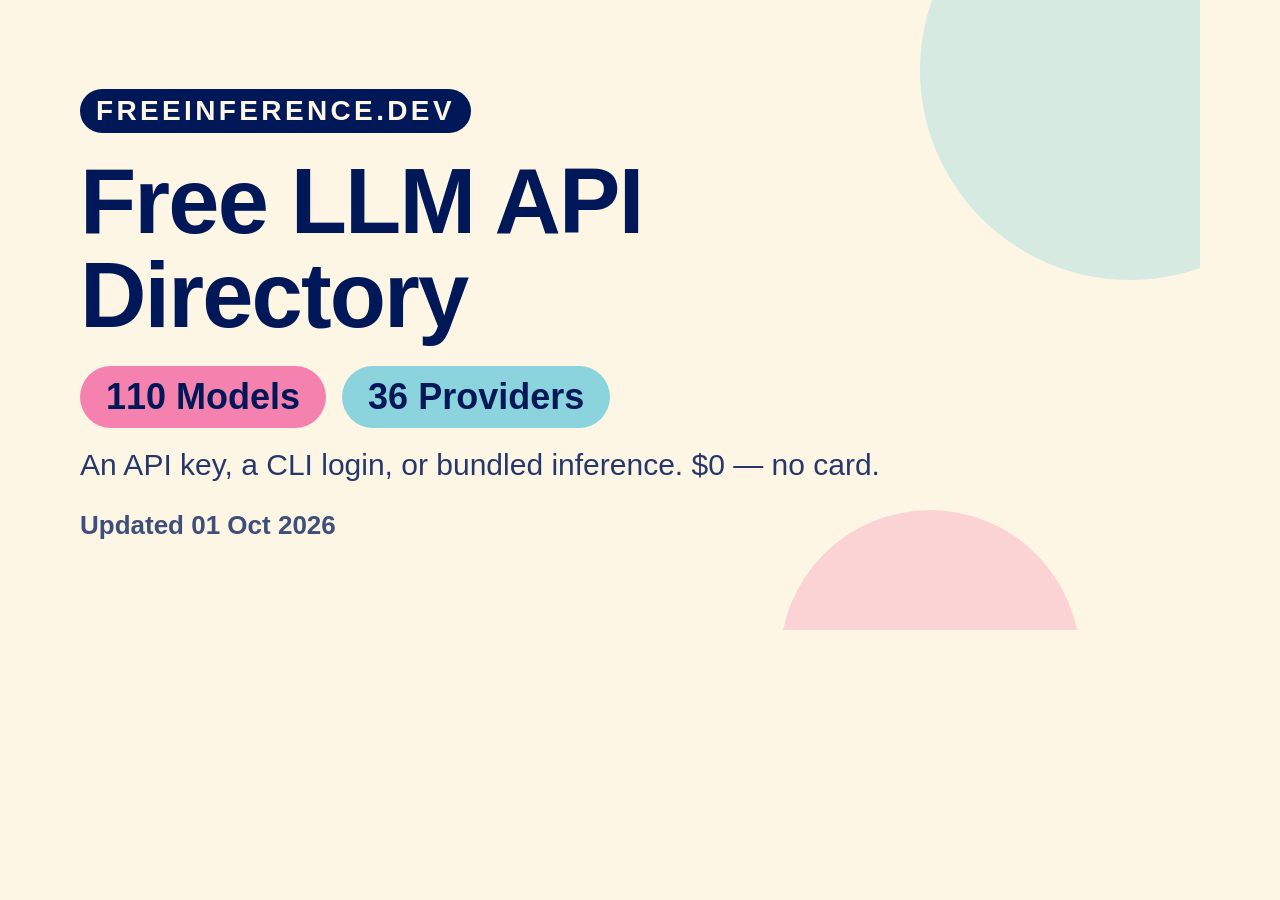
<file: assets/og.html>
<!doctype html>
<html lang="en">
<head>
<meta charset="utf-8">
<!-- OG source of truth: 1200x630. Render: screenshot #og to assets/og.png, copied to dist/og.png by build.py -->
<style>
  * { box-sizing: border-box; margin: 0; }
  body { width: 1200px; height: 630px; margin: 0; background: #fef6e4; font-family: -apple-system, "Segoe UI", Roboto, Helvetica, Arial, sans-serif; }
  #og { width: 1200px; height: 630px; background: #fef6e4; color: #001858; padding: 72px 80px; display: flex; flex-direction: column; justify-content: center; position: relative; overflow: hidden; }
  #og::after { content: ""; position: absolute; right: -140px; top: -140px; width: 420px; height: 420px; border-radius: 50%; background: #8bd3dd; opacity: .35; }
  #og::before { content: ""; position: absolute; right: 120px; bottom: -180px; width: 300px; height: 300px; border-radius: 50%; background: #f582ae; opacity: .30; }
  .kicker { font-size: 28px; font-weight: 700; letter-spacing: .14em; text-transform: uppercase; color: #001858; }
  .kicker span { display: inline-block; background: #001858; color: #fef6e4; padding: 6px 16px; border-radius: 999px; letter-spacing: .12em; }
  h1 { font-size: 92px; line-height: 1.02; letter-spacing: -0.02em; margin: 22px 0 18px; max-width: 960px; }
  .counts { display: flex; gap: 16px; align-items: center; margin: 6px 0 20px; }
  .pill { font-size: 36px; font-weight: 800; background: #f582ae; color: #001858; padding: 10px 26px; border-radius: 999px; }
  .pill.teal { background: #8bd3dd; }
  .sub { font-size: 30px; color: #001858; opacity: .85; max-width: 900px; }
  .foot { margin-top: 28px; font-size: 26px; font-weight: 600; color: #001858; opacity: .75; }
</style>
</head>
<body>
<main id="og">
  <p class="kicker"><span>freeinference.dev</span></p>
  <h1>Free LLM API Directory</h1>
  <div class="counts">
    <span class="pill">110 Models</span>
    <span class="pill teal">36 Providers</span>
  </div>
  <p class="sub">An API key, a CLI login, or bundled inference. $0 — no card.</p>
  <p class="foot">Updated 01 Oct 2026</p>
</main>
</body>
</html>
</file>
